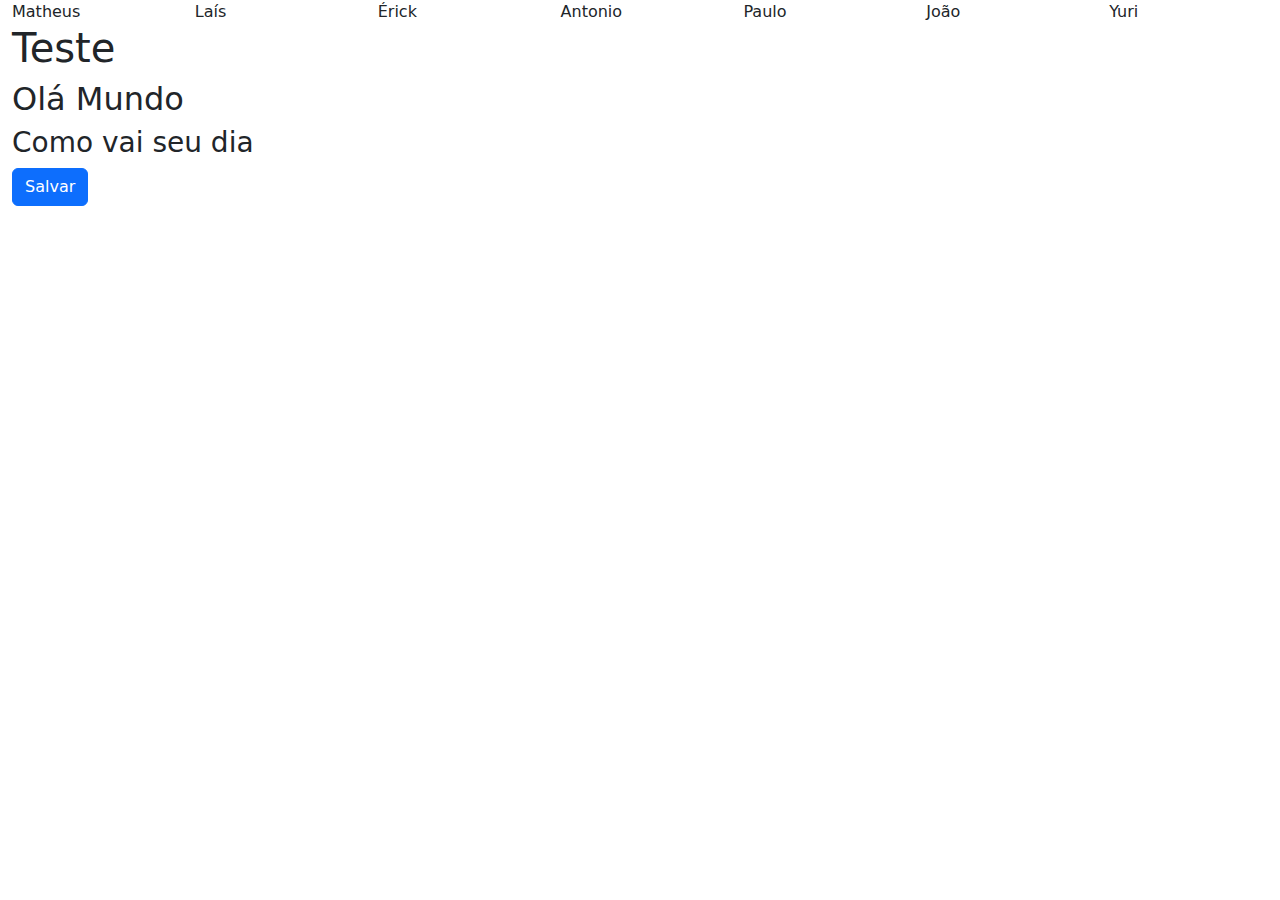
<file: index.html>
<!DOCTYPE html>
<html lang="pt-br">
<head>
	<meta charset="UTF-8">
	<meta http-equiv="X-UA-Compatible" content="IE-edge">
	<meta name="viewport" content="width=device-width, initial-scale=1.0">
	<link rel="stylesheet" href="res/css/bootstrap.min.css">
	<title>Bootstrap</title>
</head>
<body>
	<div class="container-fluid">
		<div class="row">
			<div class="col">Matheus </div>
			<div class="col">Laís </div>
			<div class="col">Érick </div>
			<div class="col">Antonio </div>
			<div class="col">Paulo </div>
			<div class="col">João </div>
			<div class="col">Yuri </div>
		</div>
	<h1>Teste</h1>
	<h2>Olá Mundo</h2>
	<h3>Como vai seu dia</h3>
	<button type="button" class="btn btn-primary">Salvar</button>

	<script type="text/javascript" src="res/js/bootstrap.min.js"></script>
</body>
</html>
</file>
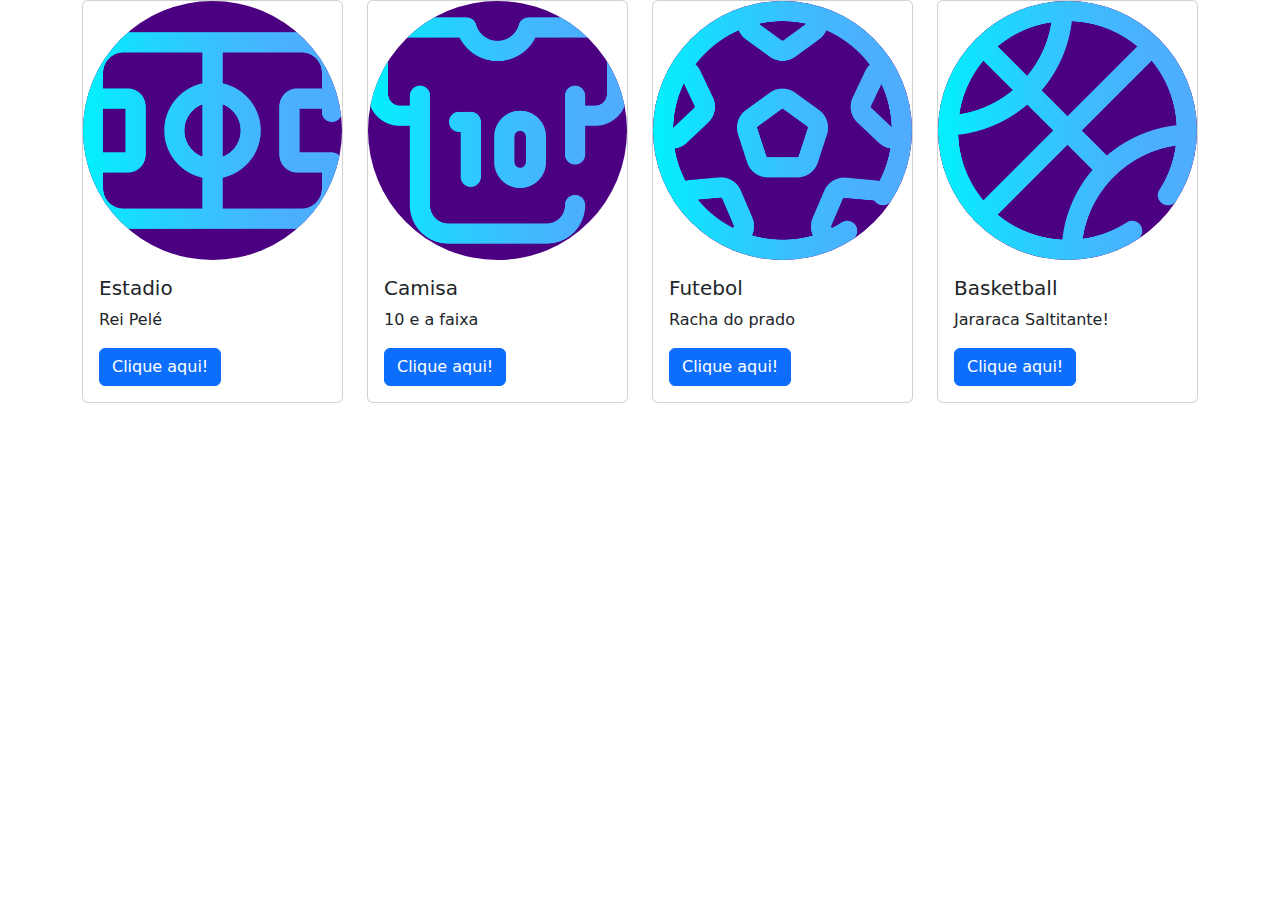
<file: card.html>
<!DOCTYPE html>
<html lang="pt-br">
<head>
	<meta charset="UTF-8">
	<meta http-equiv="X-UA-Compatible" content="IE-edge">
	<meta name="viewport" content="width=device-width, initial-scale=1.0">
	<link rel="stylesheet" href="res/css/bootstrap.min.css">
	<title>Bootstrap</title>
</head>
<body>
	
	
	
	
	<section id="cards">
		<div class="container">
		<div class="row">
			<div class="col-3">
				<div class="card">
					<img src="img/gramado.png" class="card-img-top rounded-circle"
					style="background-color: #4B0082">
					<div class="card-body">
						<h5 class="card-title">Estadio</h5>
						<p class="card-text"> Rei Pelé</p>
						<a href="#" class="btn btn-primary">Clique aqui!</a>
						</div>
					</div>
				</div>
			
	
		
			<div class="col-3">
				<div class="card">
					<img src="img/camisa.png" class="card-img-top rounded-circle"
					style="background-color: #4B0082">
					<div class="card-body">
						<h5 class="card-title">Camisa</h5>
						<p class="card-text"> 10 e a faixa</p>
						<a href="#" class="btn btn-primary">Clique aqui!</a>
						</div>
					</div>
				</div>
			
		
			<div class="col-3">
				<div class="card">
					<img src="img/bola.png" class="card-img-top rounded-circle"
					style="background-color: #4B0082">
					<div class="card-body">
						<h5 class="card-title">Futebol</h5>
						<p class="card-text"> Racha do prado</p>
						<a href="#" class="btn btn-primary">Clique aqui!</a>
						</div>
					</div>
				</div>
		
		
			<div class="col-3">
				<div class="card">
					<img src="img/basketball.png" class="card-img-top rounded-circle"
					style="background-color:#4B0082">
					<div class="card-body">
						<h5 class="card-title">Basketball</h5>
						<p class="card-text"> Jararaca Saltitante!</p>
						<a href="#" class="btn btn-primary">Clique aqui!</a>
							</div>
						</div>
					</div>
				</div>
			</div>
		</section>
</file>
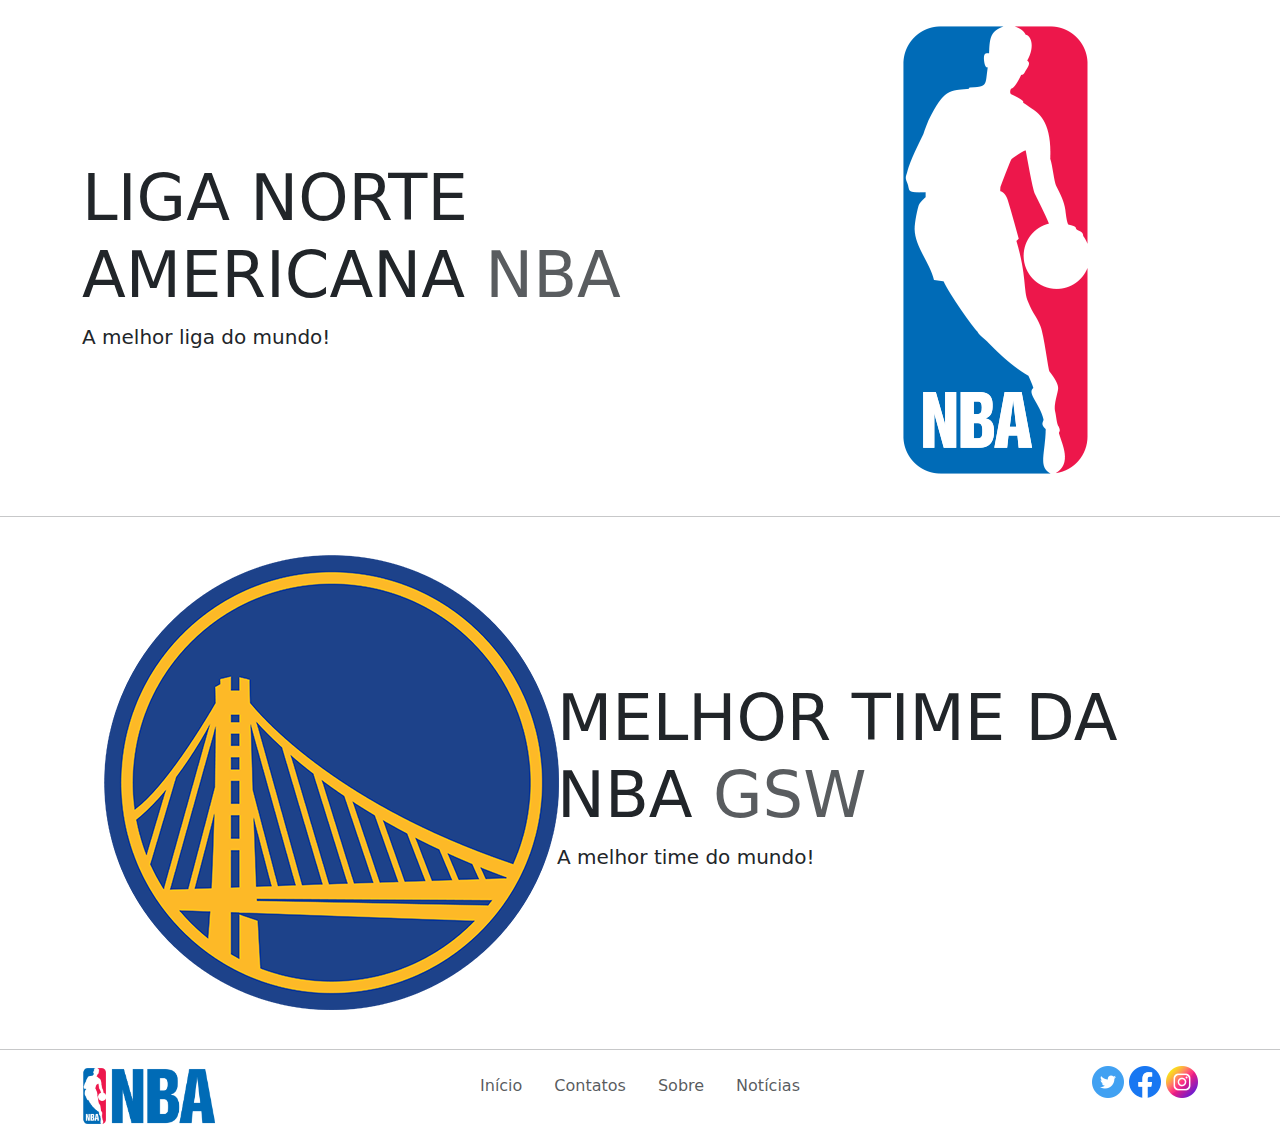
<file: imagens.html>
<!DOCTYPE html>
<html lang="pt-br">
<head>
	<meta charset="UTF-8">
	<meta http-equiv="X-UA-Compatible" content="IE-edge">
	<meta name="viewport" content="width=device-width, initial-scale=1.0">
	<link rel="stylesheet" href="res/css/bootstrap.min.css">
	<title>Bootstrap</title>
</head>
<body>


	<section id="imagens">
			<div class="container">
				<div class="row">
					<div class="col-7">
						<h1 class="display-3" style="margin-top:25%">
						LIGA NORTE AMERICANA
							<span class="text-muted">NBA</span>
						</h1>
						<p class="lead">A melhor liga do mundo!</p>
					</div>
					<div class="col-5">
						<img src="img/nba.png" alt="Uma imagem" style="max-height: 500px;">
					</div>
				</div>
			
			
			
			
			
			
			</div>
			<hr />
			<div class="row">
			
			</div>
		<div class="container">
				<div class="row">
					<div class="col-5">
						<img src="img/gsw.png" alt="Uma imagem" style="max-height: 500px;">
					</div>
					
					<div class="col-7">
						<h1 class="display-3"style="margin-top: 23%">
						MELHOR TIME DA NBA
							<span class="text-muted">GSW</span>
						</h1>
						<p class="lead">A melhor time do mundo!</p>
					</div>
					
				</div>
			
			
			
			
			
			
			</div>
			<hr />
			<div class="row">
			
			</div>
		
		</section>
	<footer id="rodape">
	<div class="container">
		<div class="row">
			<div class="col-4">
			<img src="img/nba-logo-1.png"style="max-height: 60px;" style="max-width: 60px;">
			</div>
			<div class="col-4 text-center">
				<ul class="nav justify-content-center">
				<li class="nav-item"><a class="nav-link text-muted" href="#">Início</a>	</li>
				<li class="nav-item"><a class="nav-link text-muted" href="#">Contatos</a></li>
				<li class="nav-item"><a class="nav-link text-muted" href="#">Sobre</a></li>
				<li class="nav-item"><a class="nav-link text-muted" href="#">Notícias</a></li>
				</ul>
			</div>
			<div class="col-4 text-end">
				<img src="img/twitter.png">
				<img src="img/facebook.png">
				<img src="img/instagram.png">
			</div>
	
	</footer>
	
		
					
<script type="text/javascript" src="res/js/bootstrap.min.js"></script>
</body>
</html>
</file>
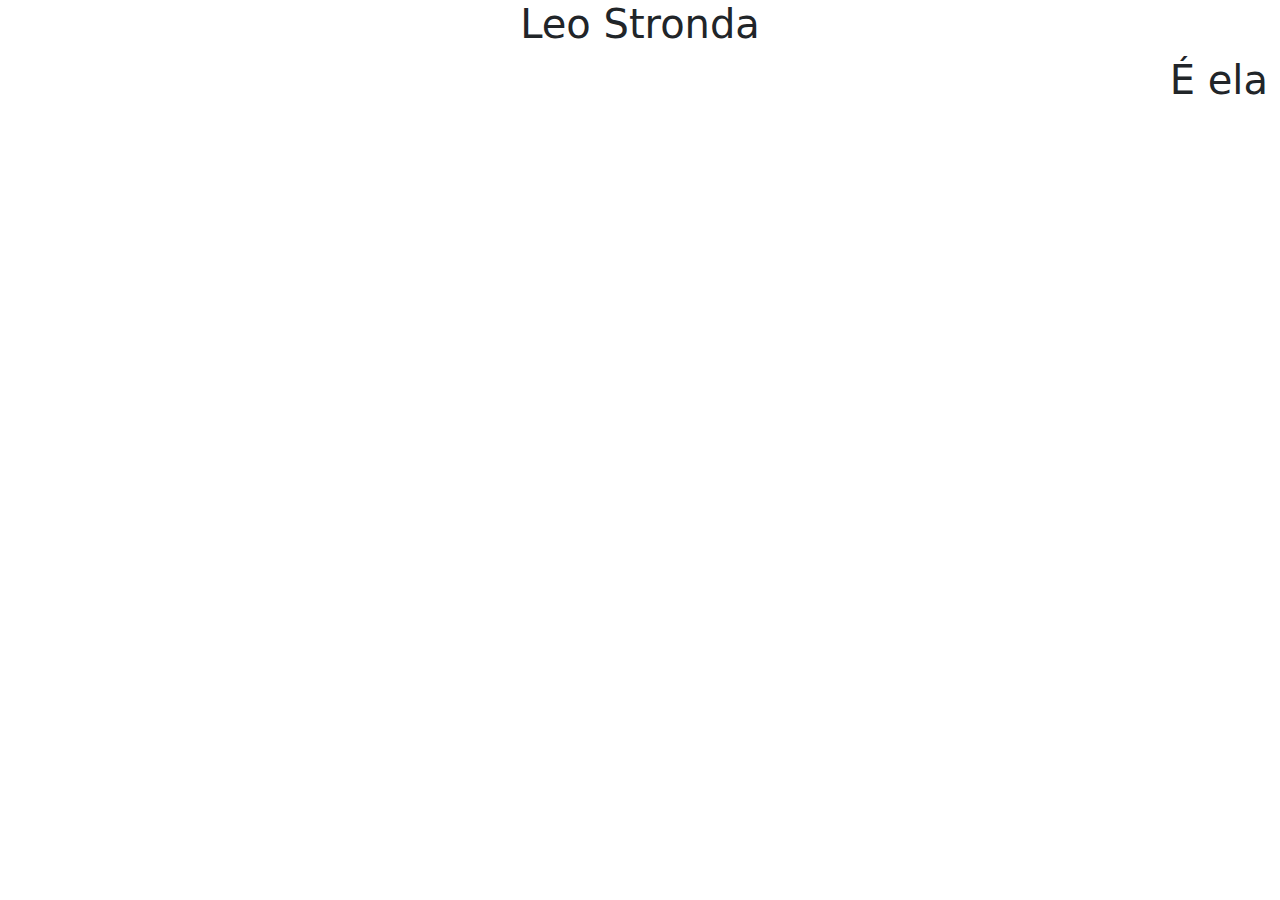
<file: index2.html>
<!DOCTYPE html>
<html lang="pt-br">
<head>
	<meta charset="UTF-8">
	<meta http-equiv="X-UA-Compatible" content="IE=edge">
	<meta name="viewport" content="width=device-width, initial-scale=1.0">
	<link rel="stylesheet" href="res/css/bootstrap.min.css">
	<title>Bootstrap</title>
</head>
<body>
		<div class="container-fluid">
			<div class="row">
				<div class="col-12">
					<div class="text-center">
						<h1>Leo Stronda</h1>
					</div>
				</div>
			<div class="col-12">
				<div class="text-end">
					<h1>É ela</h1>
				</div>
			</div>
			</div>
		</div>
		<script type="text/javascript" src="res/js/bootstrap.min.js"></script>
</body>
</html>
</file>
